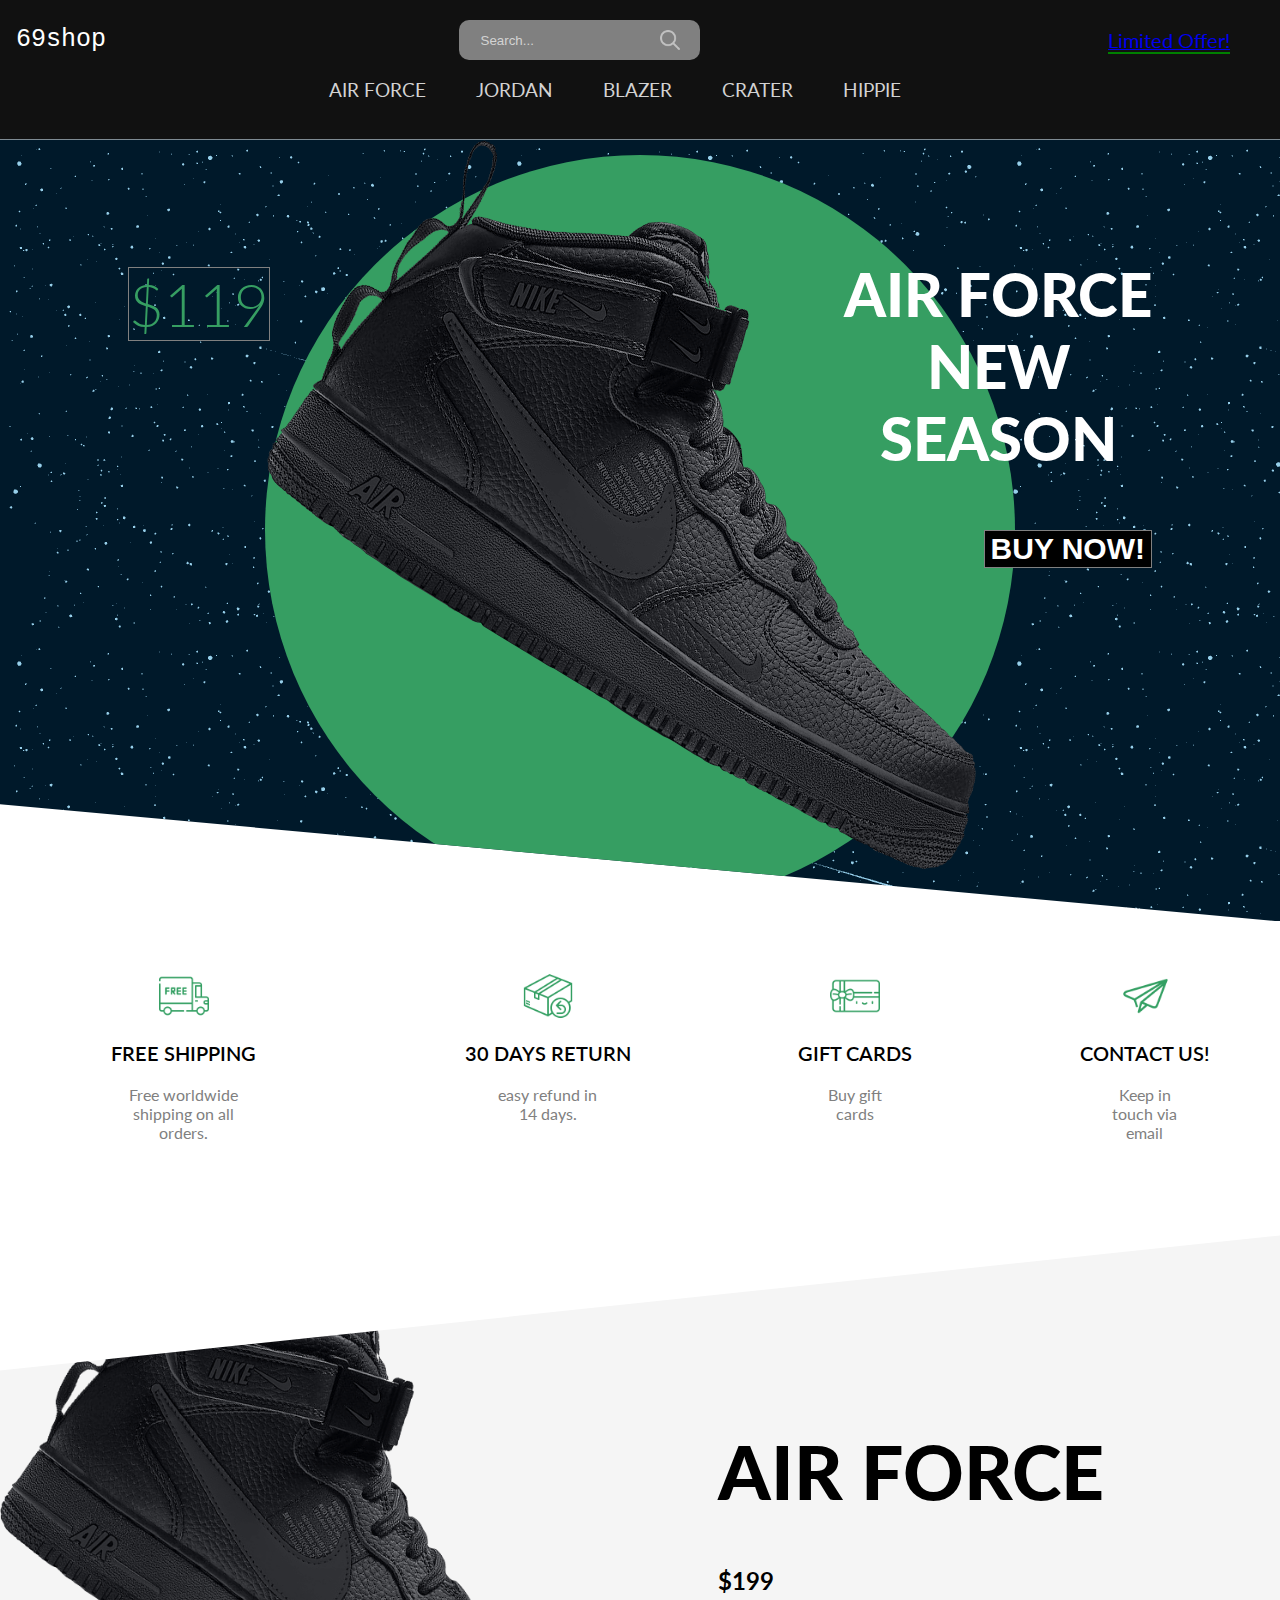
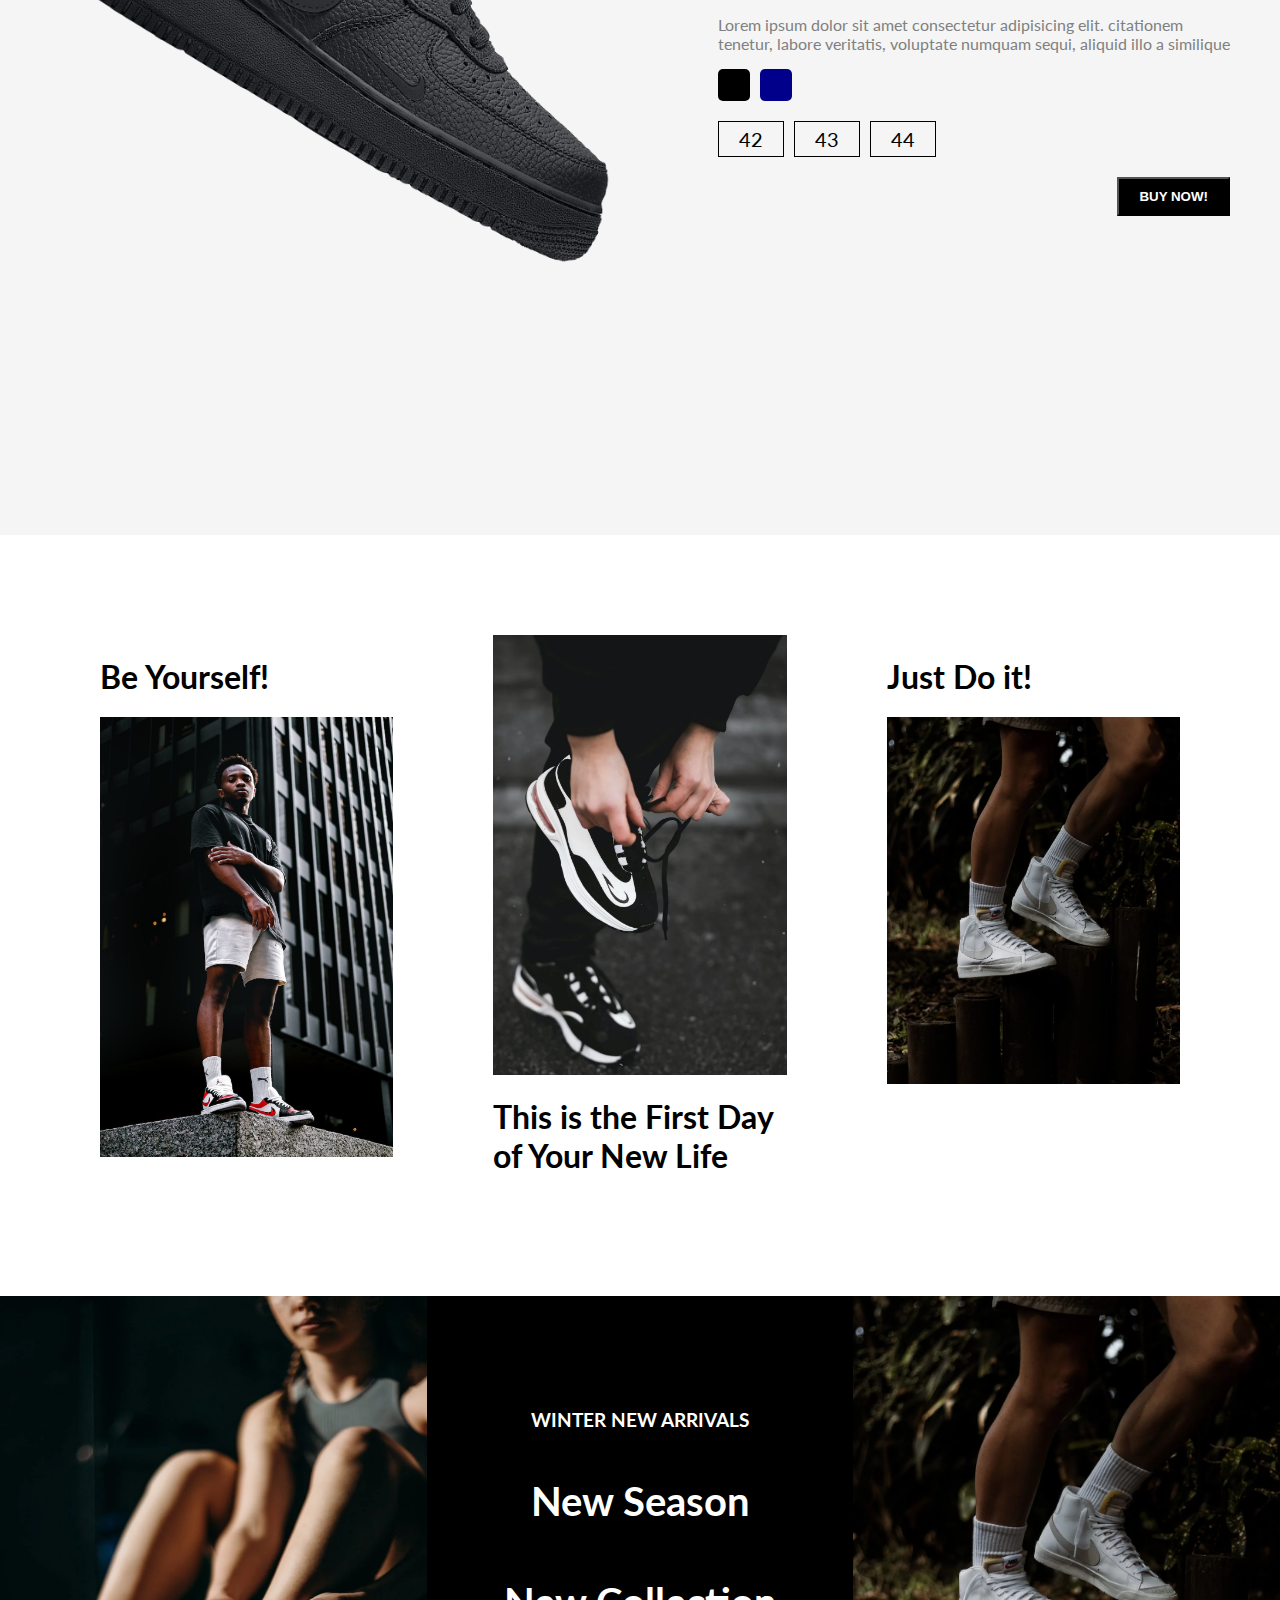
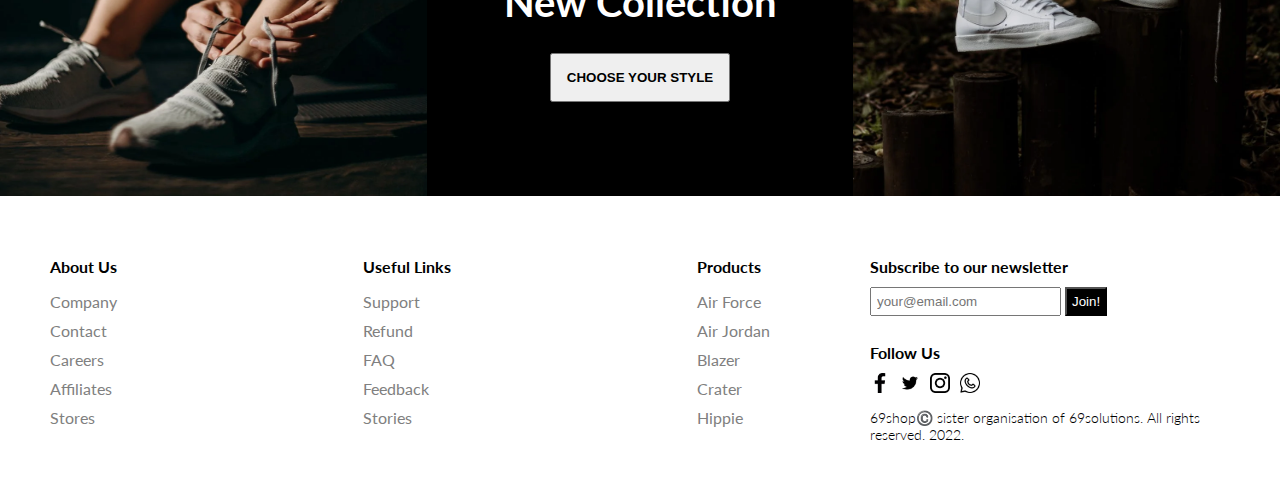
<file: A9/index.html>
<html lang="en">

<head>
    <meta charset="UTF-8">
    <meta http-equiv="X-UA-Compatible" content="IE=edge">
    <meta name="viewport" content="width=device-width, initial-scale=1.0">
    <link
        href="https://fonts.googleapis.com/css2?family=Lato:ital,wght@0,100;0,300;0,400;0,700;0,900;1,100;1,300;1,400;1,700;1,900&display=swap"
        rel="stylesheet">
    <link rel="stylesheet" href="style.css">
    <title>69shop©️</title>
</head>

<body>
    <nav id="nav">
        <div class="navTop">
            <div class="navItem">
                <div class="topleft">
                    <p>69shop</p>
                  </div>
            </div>
            <div class="navItem">
                <div class="search">
                    <input type="text" placeholder="Search..." class="searchInput">
                    <img src="./img/search.png" width="20" height="20" alt="" class="searchIcon">
                </div>
            </div>
            <div class="navItem">
                <a href="./limit.html"> <span class="limitedOffer">Limited Offer!</span></a>
            </div>
        </div>
        <div class="navBottom">
            <h3 class="menuItem">AIR FORCE</h3>
            <h3 class="menuItem">JORDAN</h3>
            <h3 class="menuItem">BLAZER</h3>
            <h3 class="menuItem">CRATER</h3>
            <h3 class="menuItem">HIPPIE</h3>
        </div>
    </nav>
    <div class="slider">
        
        <div class="sliderWrapper">
            <div class="sliderItem">
                <img src="./img/air.png" alt="" class="sliderImg">
                <div class="sliderBg"></div>
                <h1 class="sliderTitle">AIR FORCE</br> NEW</br> SEASON</h1>
                <h2 class="sliderPrice">$119</h2>
                <a href="#product">
                    <button class="buyButton">BUY NOW!</button>
                </a>
            </div>
            <div class="sliderItem">
                <img src="./img/jordan.png" alt="" class="sliderImg">
                <div class="sliderBg"></div>
                <h1 class="sliderTitle">AIR JORDAN</br> NEW</br> SEASON</h1>
                <h2 class="sliderPrice">$169</h2>
                <a href="#product">
                    <button class="buyButton">BUY NOW!</button>
                </a>
            </div>
            <div class="sliderItem">
                <img src="./img/blazer.png" alt="" class="sliderImg">
                <div class="sliderBg"></div>
                <h1 class="sliderTitle">BLAZER</br> NEW</br> SEASON</h1>
                <h2 class="sliderPrice">$167</h2>
                <a href="#product">
                    <button class="buyButton">BUY NOW!</button>
                </a>
            </div>
            <div class="sliderItem">
                <img src="./img/crater.png" alt="" class="sliderImg">
                <div class="sliderBg"></div>
                <h1 class="sliderTitle">CRATER</br> NEW</br> SEASON</h1>
                <h2 class="sliderPrice">$111</h2>
                <a href="#product">
                    <button class="buyButton">BUY NOW!</button>
                </a>
            </div>
            <div class="sliderItem">
                <img src="./img/hippie.png" alt="" class="sliderImg">
                <div class="sliderBg"></div>
                <h1 class="sliderTitle">HIPPIE</br> NEW</br> SEASON</h1>
                <h2 class="sliderPrice">$69</h2>
                <a href="#product">
                    <button class="buyButton">BUY NOW!</button>
                </a>
            </div>
        </div>
    </div>
   
    <div class="features">
        <div class="feature">
            <img src="./img/shipping.png" alt="" class="featureIcon">
            <span class="featureTitle">FREE SHIPPING</span>
            <span class="featureDesc">Free worldwide shipping on all orders.</span>
        </div>
        <div class="feature">
            <img class="featureIcon" src="./img/return.png" alt="">
            <span class="featureTitle">30 DAYS RETURN</span>
            <span class="featureDesc">easy refund in 14 days.</span>
        </div>
        <div class="feature">
            <img class="featureIcon" src="./img/gift.png" alt="">
            <span class="featureTitle">GIFT CARDS</span>
            <span class="featureDesc">Buy gift cards</span>
        </div>
        <div class="feature">
            <img class="featureIcon" src="./img/contact.png" alt="">
            <span class="featureTitle">CONTACT US!</span>
            <span class="featureDesc">Keep in touch via email</span>
        </div>
    </div>

    <div class="product" id="product">
        <img src="./img/air.png" alt="" class="productImg">
        <div class="productDetails">
            <h1 class="productTitle">AIR FORCE</h1>
            <h2 class="productPrice">$199</h2>
            <p class="productDesc">Lorem ipsum dolor sit amet consectetur adipisicing elit. citationem tenetur, labore 
                veritatis, 
                voluptate numquam sequi, aliquid illo a similique</p>
            <div class="colors">
                <div class="color"></div>
                <div class="color"></div>
            </div>
            <div class="sizes">
                <div class="size">42</div>
                <div class="size">43</div>
                <div class="size">44</div>
            </div>
            <button class="productButton">BUY NOW!</button>
        </div>
        <div class="payment">
            <h1 class="payTitle">Personal Information</h1>
            <label>Firstname and Lastname</label>
            <input type="text" placeholder="John Doe" class="payInput">
            <label>Phone Number</label>
            <input type="text" placeholder="+251 123 45678" class="payInput">
            <label>Address</label>
            <input type="text" placeholder="Mexico St 69 69-420" class="payInput">
            <h1 class="payTitle">Card Information</h1>
            <div class="cardIcons">
                <img src="./img/visa.png" width="40" alt="" class="cardIcon">
                <img src="./img/master.png" alt="" width="40" class="cardIcon">
            </div>
            <input type="password" class="payInput" placeholder="Card Number">
            <div class="cardInfo">
                <input type="text" placeholder="mm" class="payInput sm">
                <input type="text" placeholder="yyyy" class="payInput sm">
                <input type="text" placeholder="cvv" class="payInput sm">
            </div>
            <button class="payButton">Checkout!</button>
            <span class="close">X</span>
        </div>
    </div>
    <div class="gallery">
        <div class="galleryItem">
            <h1 class="galleryTitle">Be Yourself!</h1>
            <img src="./img/nigga.jpeg"
                alt="" class="galleryImg">
        </div>
        <div class="galleryItem">
            <img src="./img/tie.png"
                alt="" class="galleryImg">
            <h1 class="galleryTitle">This is the First Day of Your New Life</h1>
        </div>
        <div class="galleryItem">
            <h1 class="galleryTitle">Just Do it!</h1>
            <img src="./img/leg_bla.png"
                alt="" class="galleryImg">
        </div>
    </div>
    <div class="newSeason">
        <div class="nsItem">
            <img src="./img/female.jpg"
                alt="" class="nsImg">
        </div>
        <div class="nsItem">
            <h3 class="nsTitleSm">WINTER NEW ARRIVALS</h3>
            <h1 class="nsTitle">New Season</h1>
            <h1 class="nsTitle">New Collection</h1>
            <a href="#nav">
                <button class="nsButton">CHOOSE YOUR STYLE</button>
            </a>
        </div>
        <div class="nsItem">
            <img src="./img/leg_bla.png"
                alt="" class="nsImg">
        </div>
    </div>
    <footer>
        <div class="footerLeft">
            <div class="footerMenu">
                <h1 class="fMenuTitle">About Us</h1>
                <ul class="fList">
                    <li class="fListItem">Company</li>
                    <li class="fListItem">Contact</li>
                    <li class="fListItem">Careers</li>
                    <li class="fListItem">Affiliates</li>
                    <li class="fListItem">Stores</li>
                </ul>
            </div>
            <div class="footerMenu">
                <h1 class="fMenuTitle">Useful Links</h1>
                <ul class="fList">
                    <li class="fListItem">Support</li>
                    <li class="fListItem">Refund</li>
                    <li class="fListItem">FAQ</li>
                    <li class="fListItem">Feedback</li>
                    <li class="fListItem">Stories</li>
                </ul>
            </div>
            <div class="footerMenu">
                <h1 class="fMenuTitle">Products</h1>
                <ul class="fList">
                    <li class="fListItem">Air Force</li>
                    <li class="fListItem">Air Jordan</li>
                    <li class="fListItem">Blazer</li>
                    <li class="fListItem">Crater</li>
                    <li class="fListItem">Hippie</li>
                </ul>
            </div>
        </div>
        <div class="footerRight">
            <div class="footerRightMenu">
                <h1 class="fMenuTitle">Subscribe to our newsletter</h1>
                <div class="fMail">
                    <input type="text" placeholder="your@email.com" class="fInput">
                    <button class="fButton">Join!</button>
                </div>
            </div>
            <div class="footerRightMenu">
                <h1 class="fMenuTitle">Follow Us</h1>
                <div class="fIcons">
                    <a href="./img/social.mp4"><img src="./img/facebook.png" alt="" class="fIcon"></a>
                    <a href="./img/social.mp4"><img src="./img/twitter.png" alt="" class="fIcon"></a>
                    <a href="./img/social.mp4"><img src="./img/instagram.png" alt="" class="fIcon"></a>
                    <a href="./img/social.mp4"><img src="./img/whatsapp.png" alt="" class="fIcon"></a>
                </div>
            </div>
            <div class="footerRightMenu">
                <span class="copyright">69shop©️ sister organisation of 69solutions. All rights reserved. 2022.</span>
            </div>
        </div>
    </footer>
    <script src="./app.js"></script>
</body>

</html>
</file>
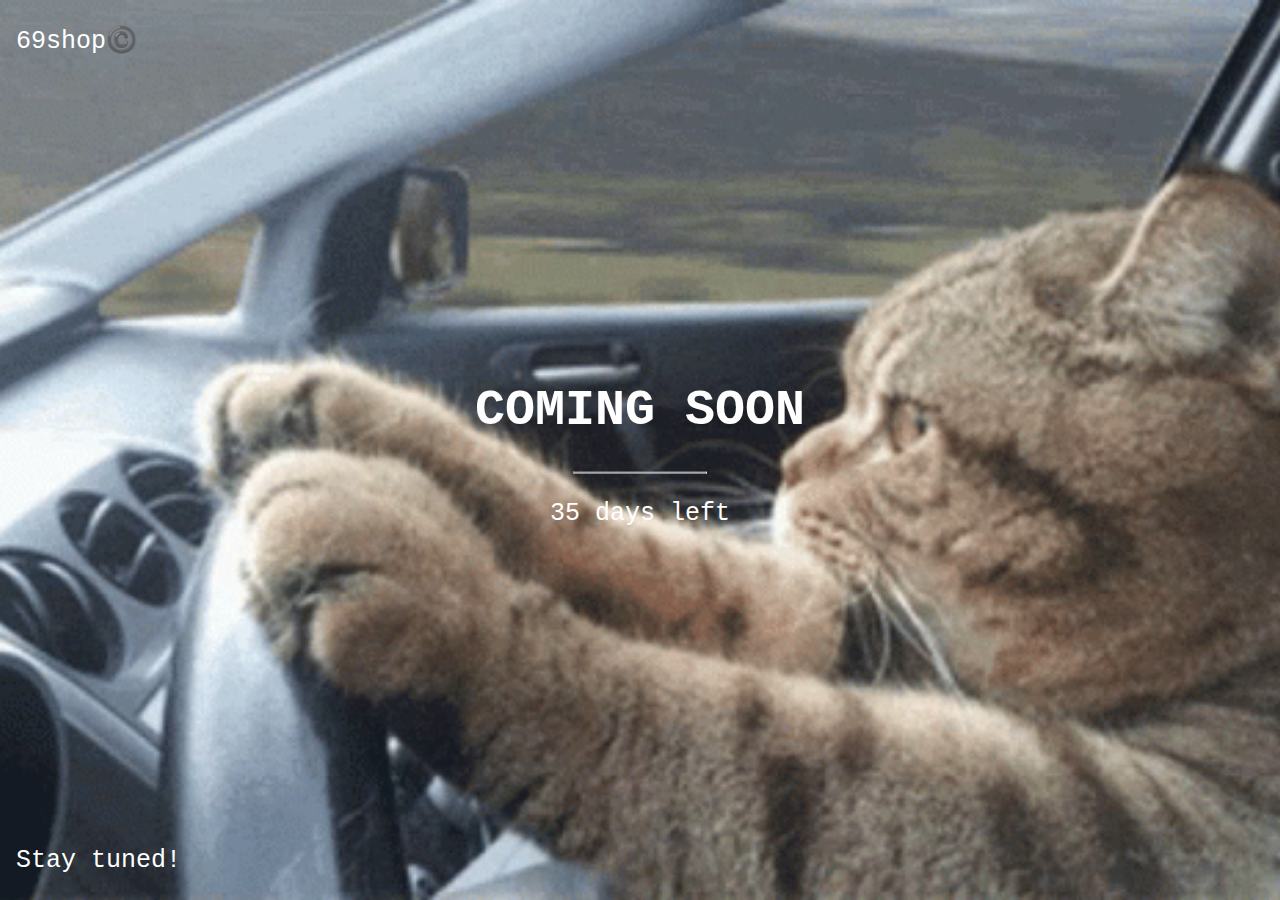
<file: A9/limit.html>
<!DOCTYPE html>
<html>
<link rel="stylesheet" href="./limit.css">
<body>

<div class="bgimg">
  <div class="topleft">
    <p>69shop©️</p>
  </div>
  <div class="middle">
    <h1>COMING SOON</h1>
    <hr>
    <p>35 days left</p>
  </div>
  <div class="bottomleft">
    <p>Stay tuned!</p>
  </div>
</div>

</body>
</html>
</file>
<file: A9/style.css>
html {
  scroll-behavior: smooth;
}

body {
  font-family: "Lato", sans-serif;
  padding: 0;
  margin: 0;
 
}

nav {
  background-color: #111;
  color: white;
  padding: 20px 50px;
}

.navTop {
  display: flex;
  align-items: center;
  justify-content: space-between;
}
.topleft {
  position: absolute;
  top: 0;
  left: 16px;
  font-family: "Courier New", Courier, monospace;
  font-size: 25px;
  font-weight: 300;
}

.search {
  display: flex;
  align-items: center;
  background-color: gray;
  padding: 10px 20px;
  border-radius: 10px;
}

.searchInput {
  border: none;
  background-color: transparent;
}

.searchInput::placeholder {
  color: lightgray;
}

.limitedOffer {
  font-size: 20px;
  border-bottom: 2px solid green;
  cursor: pointer;
  text-decoration: none;
}
.limitedOffer:hover{
  color: #369e62;
}

.navBottom {
  display: flex;
  align-items: center;
  justify-content: center;
}

.menuItem {
  margin-right: 50px;
  cursor: pointer;
  color: lightgray;
  font-weight: 400;
}

.slider {
  background-image: url(./img/SHOOTING\ STAR\ GIFS.gif);
  clip-path: polygon(0 0, 100% 0, 100% 100%, 0 85%);
  overflow: hidden;
}



.sliderWrapper {
  display: flex;
  width: 500vw;
  transition: all 1s ease-in-out;
}

.sliderItem {
  width: 100vw;
  display: flex;
  align-items: center;
  justify-content: center;
  position: relative;
}

.sliderBg {
  width: 750px;
  height: 750px;
  border-radius: 50%;
  position: absolute;
}

.sliderImg {
  z-index: 1;
}

.sliderTitle {
  position: absolute;
  top: 10%;
  right: 10%;
  font-size: 60px;
  font-weight: 900;
  text-align: center;
  color: white;
  z-index: 1;
}

.sliderPrice {
  position: absolute;
  top: 10%;
  left: 10%;
  font-size: 60px;
  font-weight: 300;
  text-align: center;
  color: white;
  border: 1px solid gray;
  z-index: 1;
}

.buyButton {
  position: absolute;
  top: 50%;
  right: 10%;
  font-size: 30px;
  font-weight: 900;
  color: white;
  border: 1px solid gray;
  background-color: black;
  z-index: 1;
  cursor: pointer;
}

.buyButton:hover {
  background-color: white;
  color: black;
}

.sliderItem:nth-child(1) .sliderBg {
  background-color: #369e62;
}
.sliderItem:nth-child(2) .sliderBg {
  background-color: rebeccapurple;
}
.sliderItem:nth-child(3) .sliderBg {
  background-color: teal;
}
.sliderItem:nth-child(4) .sliderBg {
  background-color: cornflowerblue;
}
.sliderItem:nth-child(5) .sliderBg {
  background-color: rgb(124, 115, 80);
}

.sliderItem:nth-child(1) .sliderPrice {
  color: #369e62;
}
.sliderItem:nth-child(2) .sliderPrice {
  color: white;
}
.sliderItem:nth-child(3) .sliderPrice {
  color: teal;
}
.sliderItem:nth-child(4) .sliderPrice {
  color: cornflowerblue;
}
.sliderItem:nth-child(5) .sliderPrice {
  color: cornsilk;
}

.features {
  display: flex;
  align-items: center;
  justify-content: space-between;
  padding: 50px;
}

.feature {
  display: flex;
  flex-direction: column;
  align-items: center;
  text-align: center;
}

.featureIcon {
  width: 50px;
  height: 50px;
}

.featureTitle {
  font-size: 20px;
  font-weight: 600;
  margin: 20px;
}

.featureDesc {
  color: gray;
  width: 50%;
  height: 100px;
}

.product {
  height: 100vh;
  background-color: whitesmoke;
  position: relative;
  clip-path: polygon(0 15%, 100% 0, 100% 100%, 0% 100%);
}

.payment {
  width: 500px;
  height: 500px;
  background-color: white;
  position: absolute;
  top: 0;
  bottom: 0;
  left: 0;
  right: 0;
  margin: auto;
  padding: 10px 50px;
  display: none;
  flex-direction: column;
  -webkit-box-shadow: 0px 0px 13px 2px rgba(0, 0, 0, 0.3);
  box-shadow: 0px 0px 13px 2px rgba(0, 0, 0, 0.3);
}

.payTitle {
  font-size: 20px;
  color: lightgray;
}

label {
  font-size: 14px;
  font-weight: 300;
}

.payInput {
  padding: 10px;
  margin: 10px 0px;
  border: none;
  border-bottom: 1px solid gray;
}

.payInput::placeholder {
  color: rgb(163, 163, 163);
}

.cardIcons {
  display: flex;
}

.cardIcon {
  margin-right: 10px;
}

.cardInfo {
  display: flex;
  justify-content: space-between;
}

.sm {
  width: 30%;
}

.payButton {
  position: absolute;
  height: 40px;
  bottom: -40;
  width: 100%;
  left: 0;
  -webkit-box-shadow: 0px 0px 13px 2px rgba(0, 0, 0, 0.3);
  box-shadow: 0px 0px 13px 2px rgba(0, 0, 0, 0.3);
  background-color: #369e62;
  color: white;
  border: none;
  cursor: pointer;
}

.close {
  width: 20px;
  height: 20px;
  position: absolute;
  background-color: gray;
  color: white;
  top: 10px;
  right: 10px;
  display: flex;
  align-items: center;
  justify-content: center;
  cursor: pointer;
  padding: 2px;
}

.productImg {
  width: 50%;
}

.productDetails {
  position: absolute;
  top: 10%;
  right: 0;
  width: 40%;
  padding: 50px;
}

.productTitle {
  font-size: 75px;
  font-weight: 900;
}

.productDesc {
  font-style: 24px;
  color: gray;
}

.colors,
.sizes {
  display: flex;
  margin-bottom: 20px;
}

.color {
  width: 32px;
  height: 32px;
  border-radius: 5px;
  background-color: black;
  margin-right: 10px;
  cursor: pointer;
}

.color:last-child {
  background-color: darkblue;
}

.size {
  padding: 5px 20px;
  border: 1px solid black;
  margin-right: 10px;
  cursor: pointer;
  font-size: 20px;
}

.productButton {
  float: right;
  padding: 10px 20px;
  background-color: black;
  color: white;
  font-weight: 600;
  cursor: pointer;
}

.productButton:hover {
  background-color: white;
  color: black;
}

.gallery {
  padding: 50px;
  display: flex;
}

.galleryItem {
  flex: 1;
  padding: 50px;
}

.galleryImg {
  width: 100%;
}

.newSeason {
  display: flex;
}

.nsItem {
  flex: 1;
  background-color: black;
  color: white;
  display: flex;
  flex-direction: column;
  align-items: center;
  justify-content: center;
  text-align: center;
}

.nsImg {
  width: 100%;
  height: 500px;
}

.nsTitle {
  font-size: 40px;
}

.nsButton {
  padding: 15px;
  font-weight: 600;
  cursor: pointer;
}
.nsButton:hover{
  background-color: black;
  color: white;
}

footer {
  display: flex;
}

.footerLeft {
  flex: 2;
  display: flex;
  justify-content: space-between;
  padding: 50px;
}

.fMenuTitle {
  font-size: 16px;
}

.fList {
  padding: 0;
  list-style: none;
}

.fListItem {
  margin-bottom: 10px;
  color: gray;
  cursor: pointer;
}

.footerRight {
  flex: 1;
  padding: 50px;
  display: flex;
  flex-direction: column;
  justify-content: space-between;
}

.fInput {
  padding: 5px;
}

.fButton {
  padding: 5px;
  background-color: black;
  color: white;
}

.fIcons{
  display: flex;
}

.fIcon{
  width: 20px;
  height: 20px;
  margin-right: 10px;
}

.copyright{
  font-weight: 300;
  font-size: 14px;
}

@media screen and (max-width:480px) {
  nav{
    padding: 20px;
  }

  .search{
    display: none;
  }

  .navBottom{
    flex-wrap: wrap;
  }

  .menuItem{
    margin: 20px;
    font-weight: 700;
    font-size: 20px;
  }

  .slider{
    clip-path: none;
  }

  .sliderImg{
    width: 90%;
  }

  .sliderBg{
    width: 100%;
    height: 100%;
  }

  .sliderTitle{
    display: none;
  }

  .sliderPrice{
    top: unset;
    bottom: -50;
    left: 0;
    background-color: lightgrey;
  }

  .buyButton{
    right: 0;
    top: 0;
  }

  .features{
    flex-direction: column;
  }

  .product{
    clip-path: none ;
    display: flex;
    flex-direction: column;
    align-items: center;
  }

  .productImg{
    width: 80%;
  }

  .productDetails{
    width: 100%;
    padding: 0;
    display: flex;
    flex-direction: column;
    align-items: center;
    text-align: center;
    position: relative;
    top: 0;
  }

  .productTitle{
    font-size: 50px;
    margin: 0;
  }

  .gallery{
    display: none;
  }

  .newSeason{
    flex-direction: column;
  }

  .nsItem:nth-child(2){
    padding: 50px;
  }

  footer{
    flex-direction: column;
    align-items: center;
  }

  .footerLeft{
    padding: 20px;
    width: 90%;
  }

  .footerRight{
    padding: 20px;
    width: 90%;
    align-items: center;
    background-color: whitesmoke;
  }

  .payment{
    width: 90%;
    padding: 20px;
  }
}
</file>
<file: A9/limit.css>
body, html {
    height: 100%;
    margin: 0;
  }
  
  .bgimg {
    background-image: url(./img/cat-driving-focused.gif);
    height: 100%;
    background-position: center;
    background-size: cover;
    position: relative;
    color: white;
    font-family: "Courier New", Courier, monospace;
    font-size: 25px;
  }
  
  .topleft {
    position: absolute;
    top: 0;
    left: 16px;
  }
  
  .bottomleft {
    position: absolute;
    bottom: 0;
    left: 16px;
  }
  
  .middle {
    position: absolute;
    top: 50%;
    left: 50%;
    transform: translate(-50%, -50%);
    text-align: center;
  }
  
  hr {
    margin: auto;
    width: 40%;
  }
</file>
